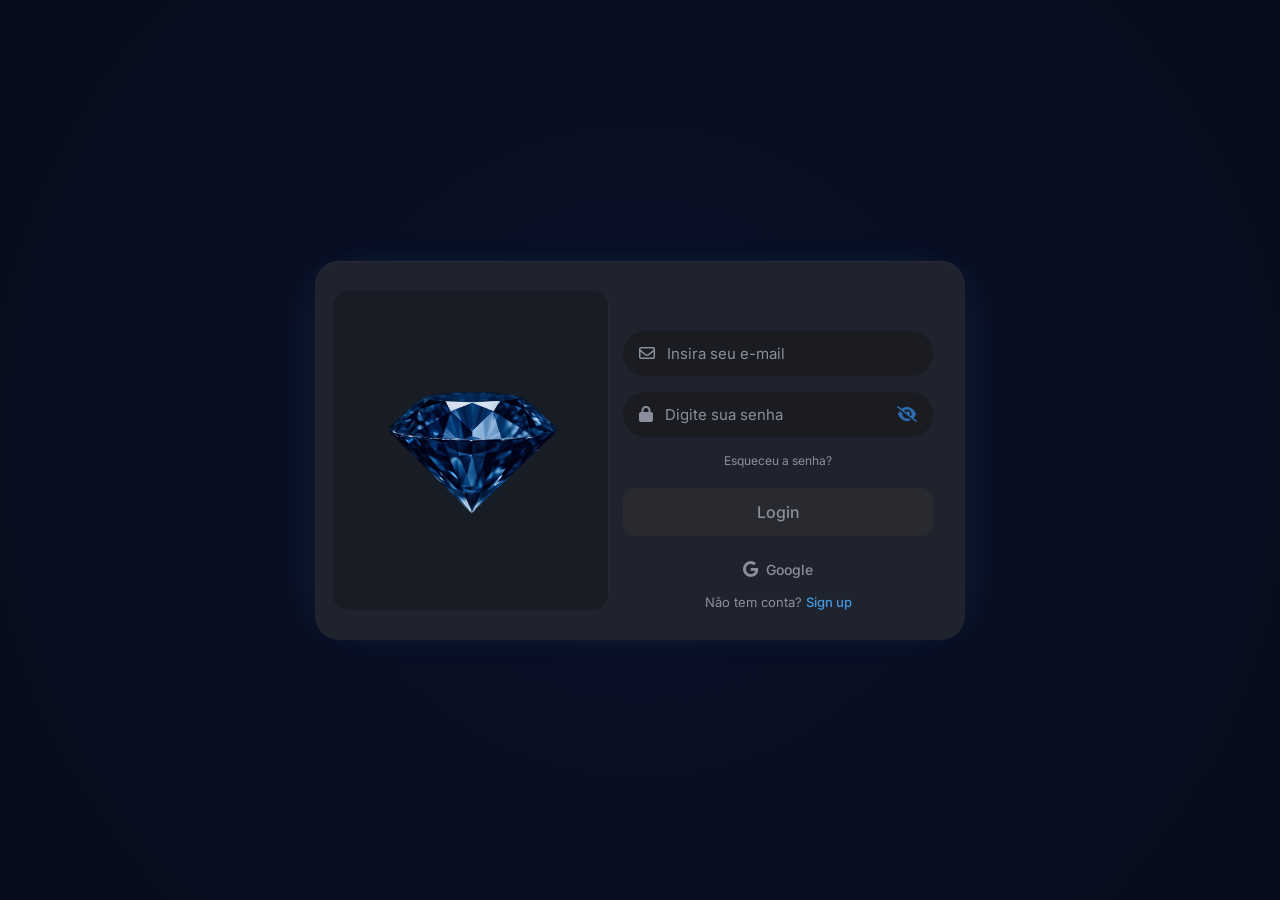
<file: src/pages/login/index.html>
<!DOCTYPE html>
<html lang="pt-br">
<head>
    <meta charset="UTF-8">
    <meta name="viewport" content="width=device-width, initial-scale=1.0">
    <title>Login - Modern Dark Design</title>
    <link rel="stylesheet" href="/src/styles/global.css">
    <link rel="stylesheet" href="/src/pages/login/login.css">
    
    <!-- Google Fonts: Inter -->
    <link rel="preconnect" href="https://fonts.googleapis.com">
    <link rel="preconnect" href="https://fonts.gstatic.com" crossorigin>
    <link href="https://fonts.googleapis.com/css2?family=Inter:wght@400;500;600&display=swap" rel="stylesheet"> 

    <!-- FontAwesome para os ícones -->
    <link rel="stylesheet" href="https://cdnjs.cloudflare.com/ajax/libs/font-awesome/6.4.0/css/all.min.css">
</head>
<body>

    <div class="login-card">
        <!-- Lado Esquerdo: Logo -->
        <div class="logo">
            <img src="/src/assets/img/icon.png" alt="" class="logo-img">
            <!-- <h1 class="subtitle">Diamante</h1>
            <p class="subtitle"><b>BARBEARIA</b></p>
            <p class="subtitle" style="font-size: 0.6em;">desde 2016</p> -->
        </div>
        
        <!-- Lado Direito: Formulário -->
        <div class="form-container">
            <form action="#" method="POST">
                <!-- Campo de E-mail -->
                <div class="input-campo">
                    <i class="fa-regular fa-envelope icon-left"></i>
                    <input type="email" placeholder="Insira seu e-mail" required>
                </div>

                <!-- Campo de Senha -->
                <div class="input-campo">
                    <i class="fa-solid fa-lock icon-left"></i>

                    <input type="password" id="senha" placeholder="Digite sua senha" required>

                    <button type="button" class="fa-solid fa-eye-slash icon-right" id="btn-senha"></button> 
                </div>

                <div class="esqueceu">
                    <p><a href="#">Esqueceu a senha?</a></p>
                </div>
                
                <!-- Botão Login -->
                <button type="submit" class="btn-login">Login</button>
                
            </form>

            <!-- Redes Sociais --> <!--eu acho q ta errado-->
            <div class="social-google">
                <button type="button" class="btn-social">
                    <i class="fa-brands fa-google"></i> Google
                </button>
            </div>

            <!-- Rodapé -->
            <p class="footer-text">
                Não tem conta? <a href="#">Sign up</a>
            </p>
        </div>
    </div>

    <script src="scripts.js"></script>

</body>
</html>
</file>
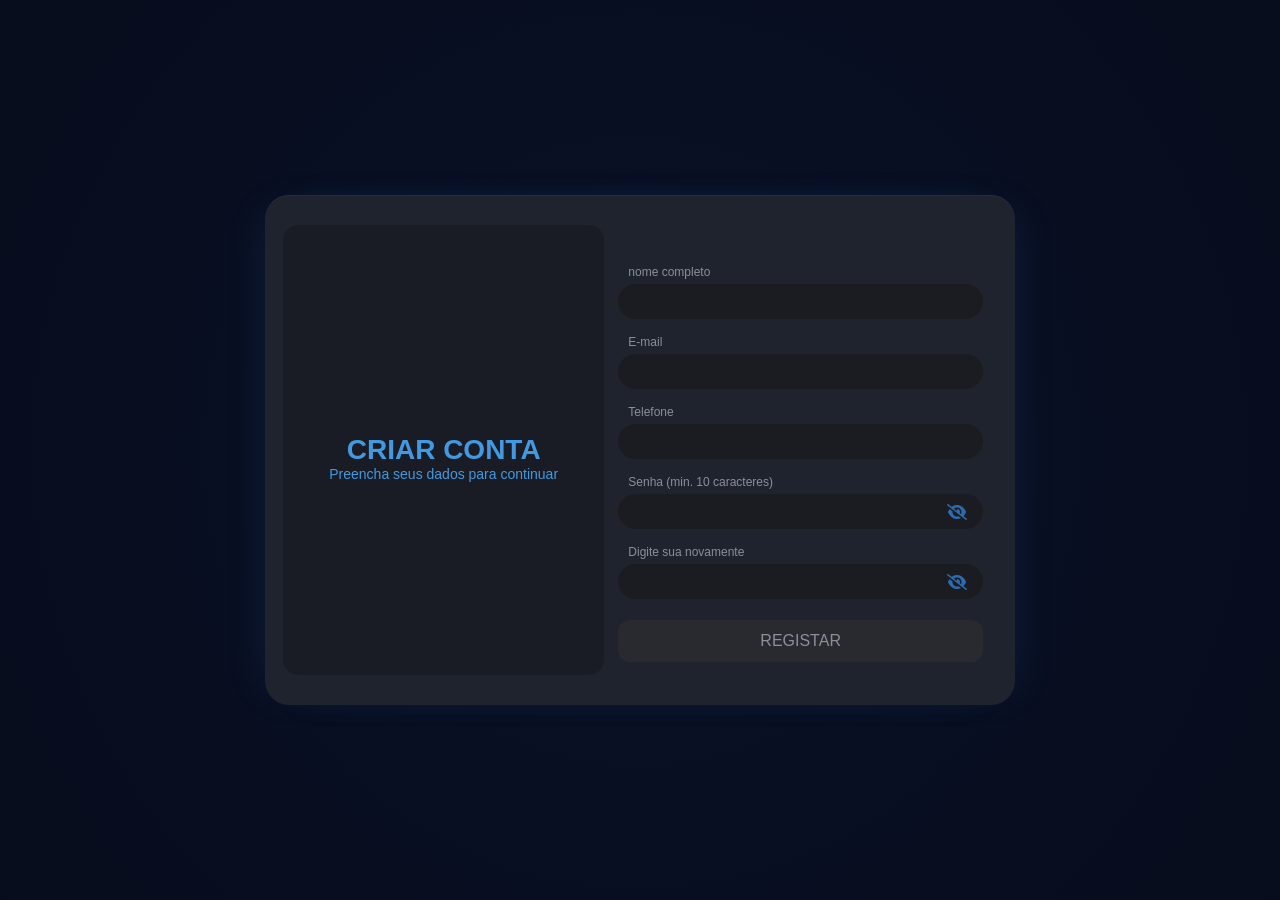
<file: src/pages/cadastro/cadastro.html>
<!DOCTYPE html>
<html lang="pt-br">
<head>
    <meta charset="UTF-8">
    <meta name="viewport" content="width=device-width, initial-scale=1.0">
    <title>Tela de cadastro </title>
    <link rel="stylesheet" href="../../styles/global.css">
    <link rel="stylesheet" href="cadastro.css">

    <link rel="stylesheet" href="https://cdnjs.cloudflare.com/ajax/libs/font-awesome/6.4.0/css/all.min.css">
    
</head>
<body>
    <div class="card">
        <!--lado esquerdo-->
        <div class="texto">
            <h1>CRIAR CONTA</h1>
            <p>Preencha seus dados para continuar</p>
        </div>
        
        <!--Lado direito-->
        <div class="inputs">
            <form action="#" method="post">
                <!--Campo do nome-->
                <p>nome completo</p>
                <div class="input-campo">
                    <input type="text" placeholder="" required>
                </div>

                <!--Campo do Email-->
                <p>E-mail</p>
                <div class="input-campo">
                    <input type="email" placeholder="" required>
                </div>

                <!--Telefone / Whatsapp-->
                <p>Telefone</p>
                <div class="input-campo">
                    <input type="tel" placeholder="">
                </div>

                <!--Senha-->
                <p>Senha (min. 10 caracteres)</p>
                <div class="input-campo">
                    <input type="password" placeholder="" id="senha">
                    <button type="button" class="fa-solid fa-eye-slash icon-right" id="btn-senha" ></button> 
                </div>

                <p>Digite sua novamente</p>
                <div class="input-campo">
                    <input type="password" placeholder="" id="senha-confirmacao">
                    <button type="button" class="fa-solid fa-eye-slash icon-right" id="btn-senha-confirmacao"></button> 
                </div>

                <button type="submit" class="btn-registro">REGISTAR</button>
            </form>
        </div>
    </div>


    <script src="scripts.js"></script>
</body>
</html>
</file>
<file: src/styles/global.css>
/*global.css*/
@font-face {
    font-family: 'Aston';
    src: url(../fontes/Aston\ Script.ttf);
    font-weight: normal;
    font-style: normal;
}

/* Variáveis de Cores e Tema */
:root {
    --fundo-pag : #050a15; 
    --fundo-card: #1f232d; 
    --fundo-input: #1b1c21; 
    --fundo-botao: #282a2f; 
    --texto-primario: #ffffff; 
    --texto-secundario: #8c8f9b; 
    --icon-destaque: #2b6cb0; 
    --link-e-brilho: #4299e1; 
    --border-glow: rgba(43, 108, 176, 0.2);
}

*{
    margin: 0;
    padding: 0;
    box-sizing: border-box;
    font-family: 'Inter', sans-serif;
}

body {
    background-color: var(--fundo-pag);
    /* Fundo com  gradiente escuro imitando a imagem */
    background: radial-gradient(circle at center, #0a1128 0%, #03050a 250%);
    color: var(--texto-primario);
    display: flex;
    justify-content: center;
    align-items: center;
    min-height: 100vh;
}
</file>
<file: src/pages/login/login.css>
/*login.css*/

@media screen and (max-width: 600px){ 
    /*TELA MOBILE*/
    .login-card {
    background-color: var(--fundo-card);
    width: 100%;
    max-width: 340px;
    padding: 45px 17px;
    border-radius: 24px;
    box-shadow: -15px 0 45px -20px rgba(66, 153, 225, 0.15), 
                 15px 0 45px -20px rgba(66, 153, 225, 0.15),
                 inset 0 1px 1px rgba(255, 255, 255, 0.05);
    text-align: center;
    }

    /* Área da Logo e Textos */

    .logo {
        padding-bottom: 25px;
    }

    .logo-img {
        max-width: 190px; 
        height: auto;     
        display: block;   
        margin: 0 auto;   
    }

    /* Área dos Campos */
    .input-campo {
    background-color: var(--fundo-input);
    border: 1px solid transparent;
    border-radius: 25px;
    display: flex;
    align-items: center;
    padding: 8px 15px;
    margin-bottom: 16px;
    transition: border-color 0.3s ease, box-shadow 0.3s ease;
    }

    .input-campo:focus-within { /* efeito de foco */
        border-color: var(--icon-destaque);
        box-shadow: 0 0 0 5px var(--border-glow);
    }

    .input-campo i.icon-left {
        color: var(--texto-secundario);
        font-size: 16px;
        margin-right: 12px;
    }

    .input-campo input { /*dentro dos inputs*/
        background: transparent;
        border: none;
        outline: none;
        color: var(--texto-primario);
        font-size: 15px;
        width: 100%;
    }

    .input-campo input::placeholder {
        color: var(--texto-secundario);
    }

    .icon-right{ /*icon de visualização de senha */
        color: var(--icon-destaque);
        cursor: pointer;
        font-size: 16px;
        background: none;

        border: none;
        padding: 0;
        outline: none;
    } 

    /* Botões (Primário e Social) */
    .btn-login {
        width: 100%;
        background-color: var(--fundo-botao);
        color: var(--texto-secundario);
        border: none;
        border-radius: 12px;
        padding: 12px;
        font-size: 16px;
        font-weight: 500;
        cursor: pointer;
        margin-top: 5px;
        margin-bottom: 13px;
        transition: background-color 0.3s ease;
    }

    .btn-login:hover {
        background-color: #35383f;
    } 

    .esqueceu{
        font-size: 12px;
        padding-left: 160px;
        padding-bottom: 5px;
    }

    .esqueceu a{
        color: var(--texto-secundario);
        text-decoration: none;
    }

    .btn-social {
        background: transparent;
        border: none;
        color: var(--texto-secundario);
        font-size: 14px;
        font-weight: 500;
        display: flex;
        align-items: center;
        gap: 8px;
        cursor: pointer;
        transition: color 0.3s ease;
    }

    .btn-social:hover {
        color: var(--texto-primario);
    }

    .btn-social i {
        font-size: 16px;
    }

    /*Botão de login*/
    .social-google {
        display: flex;
        justify-content: center;
        gap: 25px;
        margin-bottom: 32px;
    }

    /* Rodapé */
    .footer-text {
        color: var(--texto-secundario);
        font-size: 12px;
    }

    .footer-text a {
        color: var(--link-e-brilho);
        text-decoration: none;
        font-weight: 500;
        transition: text-decoration 0.2s ease;
    }

    .footer-text a:hover {
        text-decoration: underline;
    }
}


@media screen and (min-width: 601px){ /* TELA DESKTOP */
    /* Container Principal do Card */
        .login-card {
            background-color: var(--fundo-card);
            width: 90%;
            max-width: 650px;
            display: flex;
            flex-direction: row;
            align-items: stretch;
            padding: 30px 18px;
            border-radius: 24px;
            box-shadow: -15px 0 45px -20px rgba(66, 153, 225, 0.15), 
                         15px 0 45px -20px rgba(66, 153, 225, 0.15),
                         inset 0 1px 1px rgba(255, 255, 255, 0.05);
            text-align: center;
        } 

        .input-campo {
            background-color: var(--fundo-input);
            border: 1px solid transparent;
            border-radius: 25px;
            display: flex;
            align-items: center;
            padding: 12px 15px;
            margin-bottom: 16px;
            transition: border-color 0.3s ease, box-shadow 0.3s ease;
        }

        .input-campo:focus-within {
            border-color: var(--icon-destaque);
            box-shadow: 0 0 0 5px var(--border-glow);
        }

        .input-campo i.icon-left {
            color: var(--texto-secundario);
            font-size: 16px;
            margin-right: 12px;
        }

        .input-campo input {
            background: transparent;
            border: none;
            outline: none;
            color: var(--texto-primario);
            font-size: 15px;
            width: 100%;
        }

        .input-campo input::placeholder {
            color: var(--texto-secundario);
        }

        .icon-right {
            color: var(--icon-destaque);
            cursor: pointer;
            font-size: 16px;
            background: none;
            border: none;
            padding: 0;
            outline: none;
        }

        .btn-login {
            width: 100%;
            background-color: var(--fundo-botao);
            color: var(--texto-secundario);
            border: none;
            border-radius: 12px;
            padding: 14px;
            font-size: 16px;
            font-weight: 500;
            cursor: pointer;
            margin-top: 20px;
            margin-bottom: 15px;
            transition: background-color 0.3s ease;
        }

        .btn-login:hover {
            background-color: #35383f;
        }
        
        .esqueceu{
        font-size: 12px;
        padding-bottom: px;
        }

        .esqueceu a {
            color: var(--texto-secundario);
            text-decoration: none;
        }
 
        .btn-social{
            background: transparent;
            border: none;
            color: var(--texto-secundario);
            font-size: 14px;
            font-weight: 500;
            display: flex;
            align-items: center;
            gap: 8px;
            cursor: pointer;
            transition: color 0.3s ease;
        }

        .social-google {
            display: flex;
            justify-content: center;
            gap: 25px;
            margin-top: 10px;
            margin-bottom: 15px;
            
        }
        
        .btn-social:hover {
            color: var(--texto-primario);
        }

        .btn-social i {
            font-size: 16px;
        }
        

        .logo { /* Lado esquerdo */
            width: 45%;
            background-color: rgba(0, 0, 0, 0.2);
            display: flex;
            flex-direction: column;
            justify-content: center;
            padding: 40px 20px;
            border-right: 1px solid rgba(255, 255, 255, 0.05);
            border-radius: 15px;
        }

        .form-container { /*Lado direito*/
        width: 55%; /* Ocupa 55% do espaço */
        padding: 40px 14px 0px 14px;
        display: flex;
        flex-direction: column;
        justify-content: center;
        
        }

        .logo-img {
            max-width: 200px; 
            height: auto;     
            display: block;
            margin: 0 auto;
        }

        .login-card h1.subtitle{
            color: var(--texto-secundario);
            font-size: 36px;
            line-height: 1;
            padding-bottom: 0px; 
            font-family: "aston", cursive; 
            margin-top:-15px;   
            
        }

        .login-card p.subtitle {
            color: var(--texto-secundario);
            font-size: 12px;
            line-height: 1.2;
            margin-bottom: 1px;  
            margin-top: -3px;        
        }

        .footer-text {
            color: var(--texto-secundario);
            font-size: 13px;
            padding-top: 1px;
        }

        .footer-text a {
            color: var(--link-e-brilho);
            text-decoration: none;
            font-weight: 500;
            transition: text-decoration 0.2s ease;
        }

        .footer-text a:hover {
            text-decoration: none;
        }
}
</file>
<file: src/pages/cadastro/cadastro.css>
@media screen and (max-width: 600px){ 
    /*TELA MOBILE*/
    .card{
    background-color: var(--fundo-card);
    width: 100%;
    max-width: 340px;
    padding: 40px 35px;
    border-radius: 24px;
    box-shadow: -15px 0 45px -20px rgba(66, 153, 225, 0.15), 
                 15px 0 45px -20px rgba(66, 153, 225, 0.15),
                 inset 0 1px 1px rgba(255, 255, 255, 0.05);
    text-align: center;
    }

    /* Área da Logo e Textos */
    .texto{
        display: flex;
        flex-flow: column;
        padding-bottom: 25px;
        color: var(--link-e-brilho);
        font-size: 14px;
    }
    

    /* Área dos Campos */
    .input-campo {
    background-color: var(--fundo-input);
    border: 1px solid transparent;
    border-radius: 25px;
    display: flex;
    align-items: center;
    padding: 8px 15px;
    margin-bottom: 12px;
    transition: border-color 0.3s ease, box-shadow 0.3s ease;
    }

    .input-campo:focus-within { /* efeito de foco */
        border-color: var(--icon-destaque);
        box-shadow: 0 0 0 5px var(--border-glow);
    }

    .input-campo i.icon-left {
        color: var(--texto-secundario);
        font-size: 16px;
        margin-right: 12px;
    }

    .input-campo input { /*dentro dos inputs*/
        background: transparent;
        border: none;
        outline: none;
        color: var(--texto-primario);
        font-size: 15px;
        width: 100%;
    }

    .input-campo input::placeholder {
        color: var(--texto-secundario);
    }

    .inputs p{
        font-size: 12px;
        color: var(--texto-secundario);
        text-align: left;
        padding-left: 10px;
        padding-bottom: 5px;
    }

    .icon-right{ /*icon de visualização de senha */
        color: var(--icon-destaque);
        cursor: pointer;
        font-size: 16px;
        background: none;

        border: none;
        padding: 0;
        outline: none;
    } 

    /* Botões (Primário e Social) */
    .btn-registro {
        width: 100%;
        background-color: var(--fundo-botao);
        color: var(--texto-secundario);
        border: none;
        border-radius: 12px;
        padding: 12px;
        font-size: 16px;
        font-weight: 500;
        cursor: pointer;
        margin-top: 5px;
        margin-bottom: 13px;
        transition: background-color 0.3s ease;
    }

    .btn-registro:hover {
        background-color: #35383f;
    }  



    
}

@media screen and (min-width: 601px){
    .card{
    background-color: var(--fundo-card);
    width: 90%;
    max-width: 750px;
    display: flex;
    flex-direction: row;
    align-items: stretch;
    padding: 30px 18px;
    border-radius: 24px;
    box-shadow: -15px 0 45px -20px rgba(66, 153, 225, 0.15), 
                 15px 0 45px -20px rgba(66, 153, 225, 0.15),
                 inset 0 1px 1px rgba(255, 255, 255, 0.05);
    text-align: center;
    }

    /*lado esquerdo*/
    .texto{
        width: 45%;
        background-color: rgba(0, 0, 0, 0.2);
        display: flex;
        flex-direction: column;
        justify-content: center;
        padding: 40px 20px;
        padding-bottom: 25px;
        color: var(--link-e-brilho);
        font-size: 14px;
        border-radius: 15px;
    }

    /*lado direito*/
    .inputs {
        width: 55%;
        padding: 40px 14px 0px 14px;
        display: flex;
        flex-direction: column;
        
    }

    .input-campo {
        background-color: var(--fundo-input);
        border: 1px solid transparent;
        border-radius: 25px;
        display: flex;
        align-items: center;
        padding: 8px 15px;
        margin-bottom: 16px;
        transition: border-color 0.3s ease, box-shadow 0.3 ease;
    }

    .input-campo input { /*dentro dos inputs*/
        background: transparent;
        border: none;
        outline: none;
        color: var(--texto-primario);
        font-size: 15px;
        width: 100%;
    }

    .input-campo:focus-within { /* efeito de foco */
        border-color: var(--icon-destaque);
        box-shadow: 0 0 0 5px var(--border-glow);
    }

    .inputs p{
        font-size: 12px;
        color: var(--texto-secundario);
        text-align: left;
        padding-left: 10px;
        padding-bottom: 5px;
    }

    .icon-right{ /*icon de visualização de senha */
        color: var(--icon-destaque);
        cursor: pointer;
        font-size: 16px;
        background: none;

        border: none;
        padding: 0;
        outline: none;
    } 

    .btn-registro {
        width: 100%;
        background-color: var(--fundo-botao);
        color: var(--texto-secundario);
        border: none;
        border-radius: 12px;
        padding: 12px;
        font-size: 16px;
        font-weight: 500;
        cursor: pointer;
        margin-top: 5px;
        margin-bottom: 13px;
        transition: background-color 0.3s ease;
    }

    .btn-registro:hover {
        background-color: #35383f;
    } 



}
</file>
